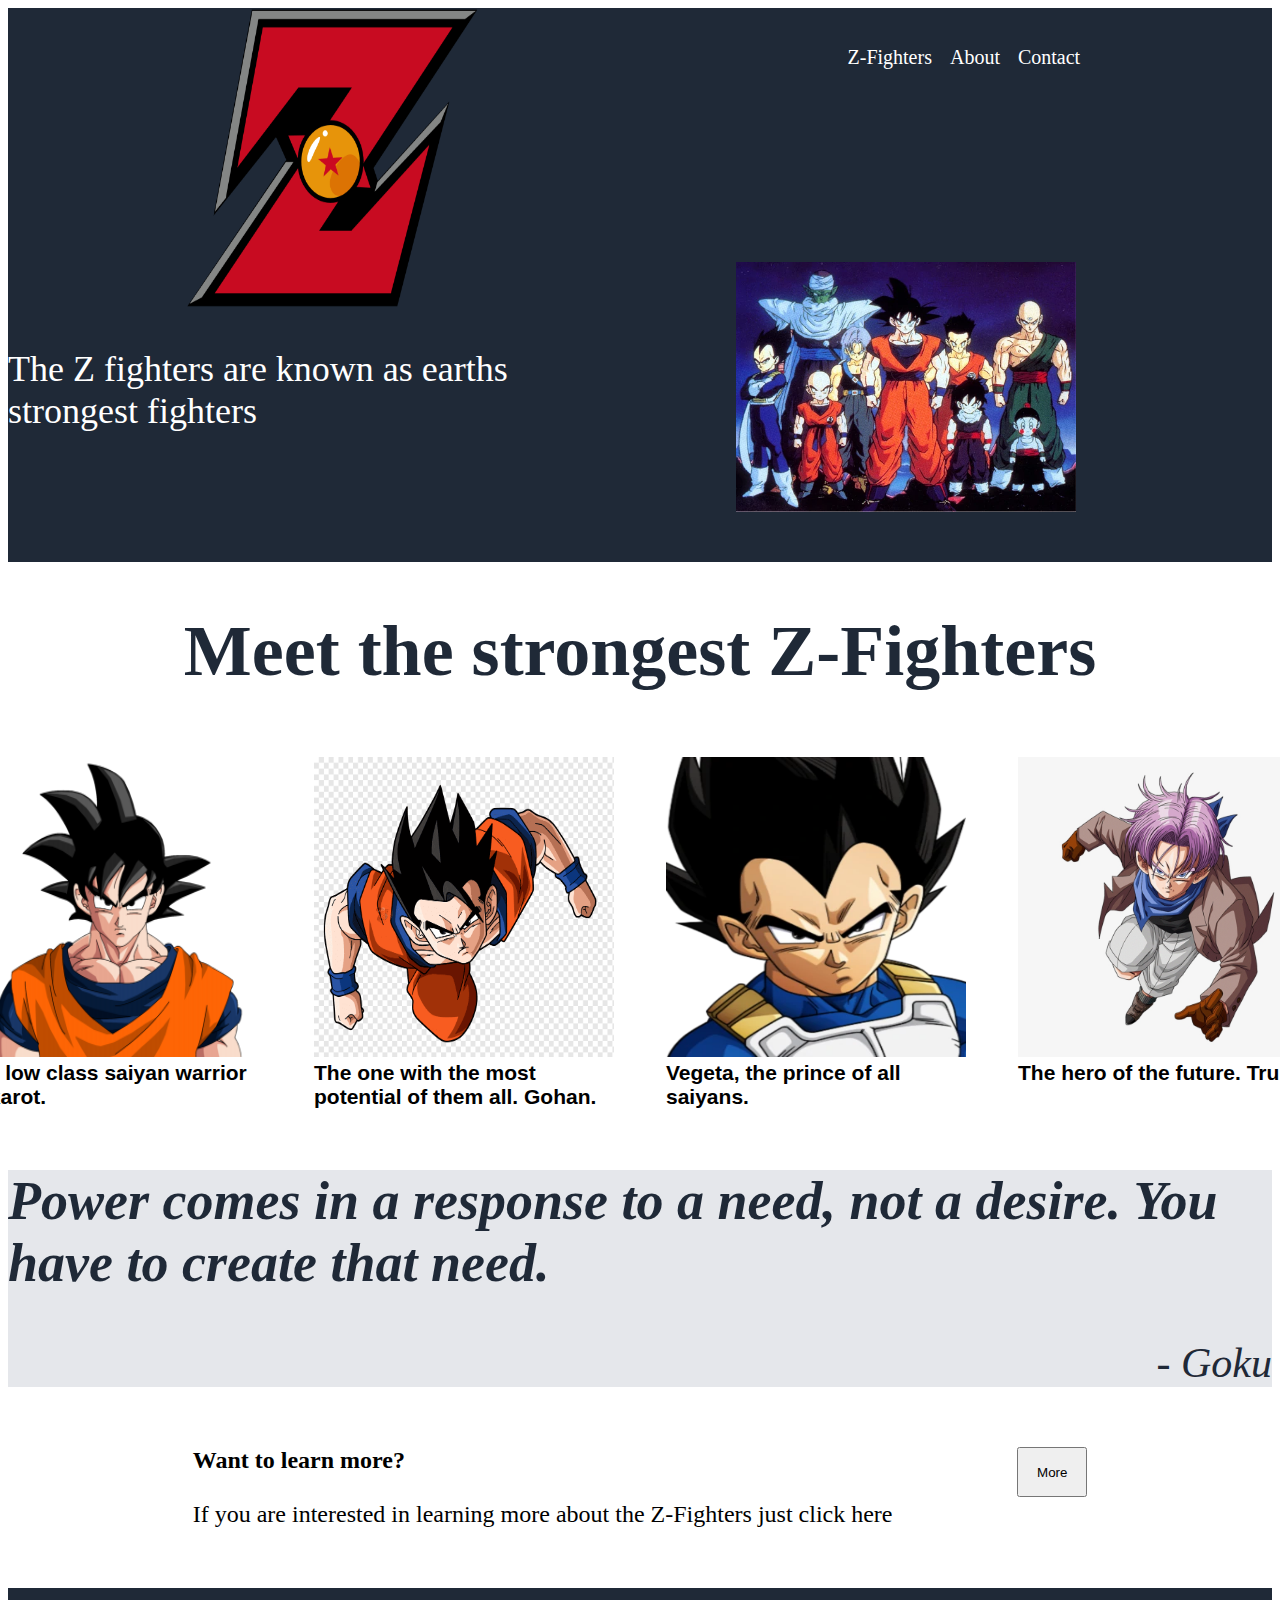
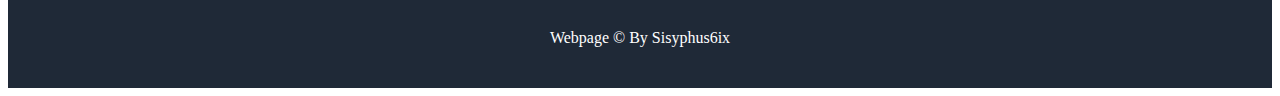
<file: index.html>
<!DOCTYPE html>
<html lang="en">
<head>
    <meta charset="UTF-8">
    <meta http-equiv="X-UA-Compatible" content="IE=edge">
    <meta name="viewport" content="width=device-width, initial-scale=1.0">
    <title>Landing Page</title>
    <link rel="stylesheet" href="style.css">
</head>
<body>
    <div class="header">
        <div class="navbar">
            <div class="header-logo"><img src="./images/dbz.png"></div>
            <ul>
                <a href="links/header-link-one.html">Z-Fighters</a>
                <a href="links/header-link-two.html">About</a>
                <a href="links/header-link-three.html">Contact</a>
            </ul>
        </div>
    </div>

    <div class="header-content"> 
        <div class="message"><p>The Z fighters are known as earths strongest fighters</p></div>
        <div class="picture"><img src="./images/zfighters.png"></div>
    </div>

    <div class="info-title"><h1>Meet the strongest Z-Fighters</div>
    <div class="info-content">
        <div class="info">
            <img src="./images/goku.png" alt="Goku">
            <div class="text">The low class saiyan warrior Kakarot.</div>
        </div>
        <div class="info">
            <img src="./images/gohan.png" alt="Gohan">
            <div class="text">The one with the most potential of them all. Gohan.</div>
        </div>
        <div class="info">
            <img src="./images/vegeta.png" alt="Vegeta">
            <div class="text">Vegeta, the prince of all saiyans.</div>
        </div>
        <div class="info">
            <img src="./images/trunks.png" alt="Trunks">
            <div class="text">The hero of the future. Trunks</div>
        </div>
        </div>
    </div>

    <div class="quote">
        <h2>Power comes in a response to a need, not a desire. You have to create that need.</h2>
        <div class="quote-person">- Goku</div>
    </div>

    <div class="sign-up">
        <div class="sign-up-text"><b>Want to learn more? </b><br>If you are interested in learning more about the Z-Fighters just click here</div>
        <div class="sign-up-button">
            <button class="button">More</button>
        </div>
    </div>

    <div class="footer">Webpage © By Sisyphus6ix</div>
</body>
</html>
</file>
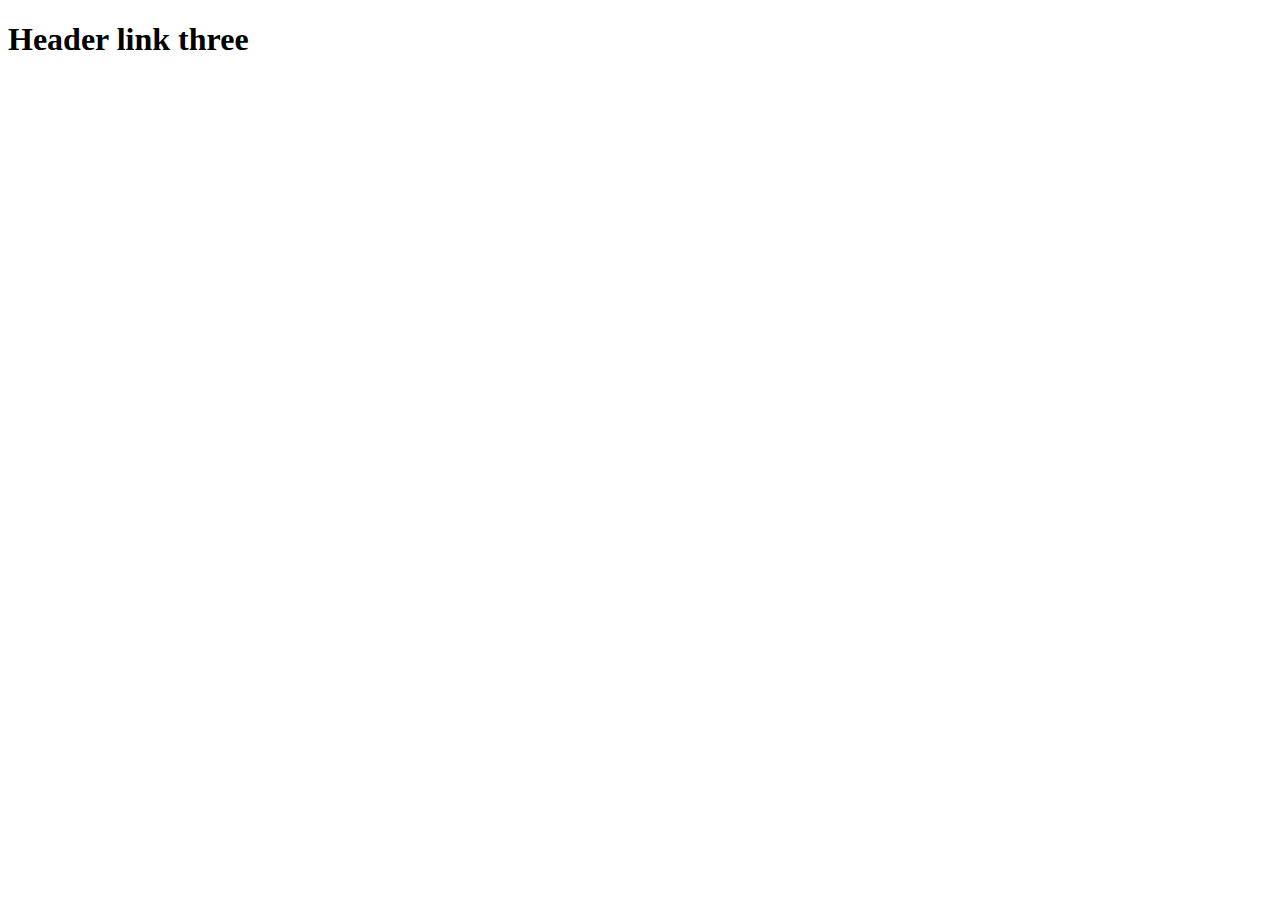
<file: links/header-link-three.html>
<!DOCTYPE html>
<html lang="en">
<head>
    <meta charset="UTF-8">
    <meta http-equiv="X-UA-Compatible" content="IE=edge">
    <meta name="viewport" content="width=device-width, initial-scale=1.0">
    <title>Document</title>
</head>
<body>
    <h1>Header link three</h1>
</body>
</html>
</file>
<file: style.css>
.header {
    background-color: #1f2937;
    color: white;
}

.navbar {
    display: flex;
    justify-content:space-around;
}
ul {
    display: flex;
    gap: 18px;
    padding: 18px;
    font-size: 20px;
}

a:link, a:visited {
    text-decoration: none;
    color: white;
}

.header-content {
    background-color: #1f2937;
    color: white;
    display: flex;
    justify-content: space-around;
}

.header-content div {
    height: 250px;
    flex: 1;
}

.message {
    font-size: 36px;
}

.picture img {
    margin: -50px;
    height: 100%;
    width: 100%;
    object-fit: contain;
}
.info-title {
    font-size: 36px;
    font-style: bold;
    text-align: center;
    color: #1f2937;
}

img {
    width: 300px;
    height: 300px;
} 

.info-content {
    display: flex;
    justify-content: center;
    padding: 16px;
    gap: 52px;
}

.text {
    font-family: 'Trebuchet MS', sans-serif;
    font-size: 21px;
    font-weight: bolder;
}
.quote {
    background-color: #e5e7eb;
    font-size: 36px;
    font-style: italic;
    color: #1f2937;
}

.quote-person {
    text-align: right;
    font-size: 42px;
}
.sign-up {
    margin: 60px;
    display: flex;
    justify-content: space-evenly;
}

.sign-up-text {
    display: flex;
    flex-direction: column;
    font-size: 24px;
    justify-content: center;
}

.button {
    height: 50px;
    width: 70px;
}

.footer {
    background-color: #1f2937;
    color: white;
    height: 100px;
    display: flex;
    justify-content: center;
    align-items: center;
}
</file>
